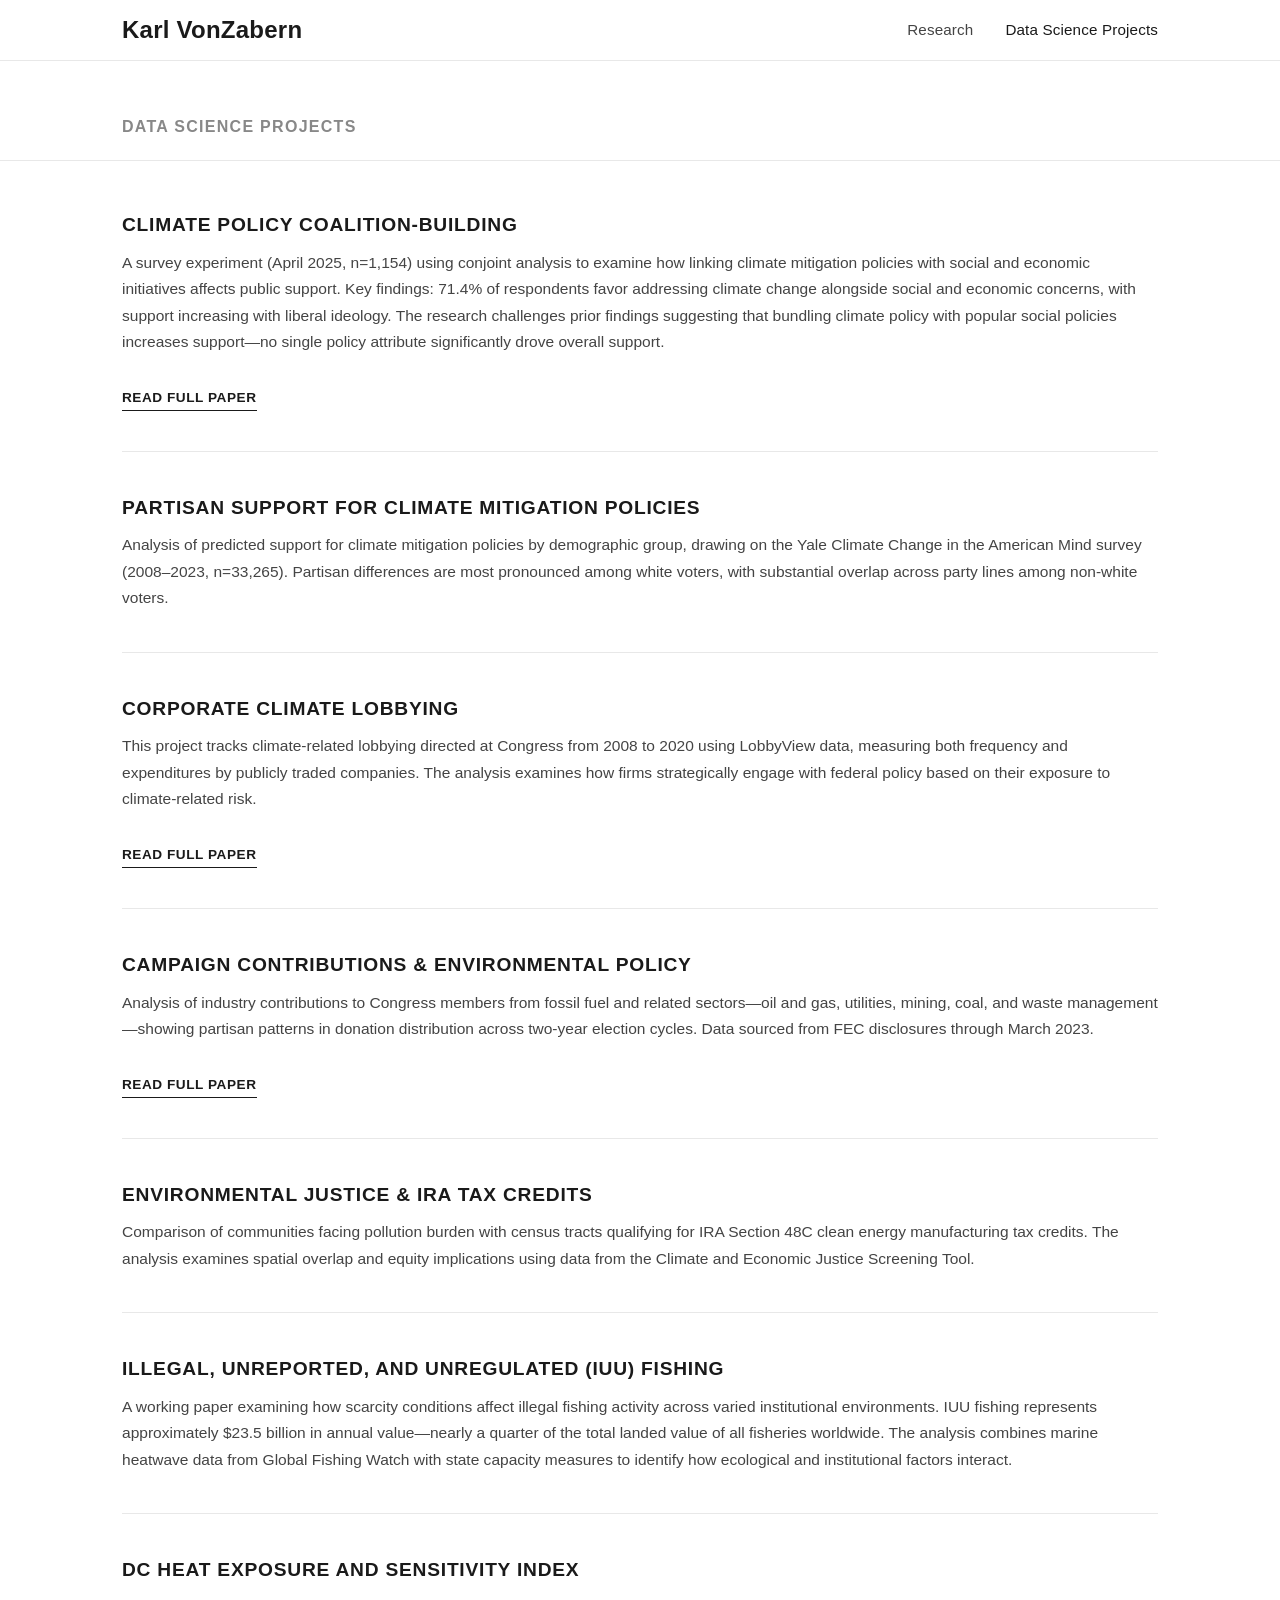
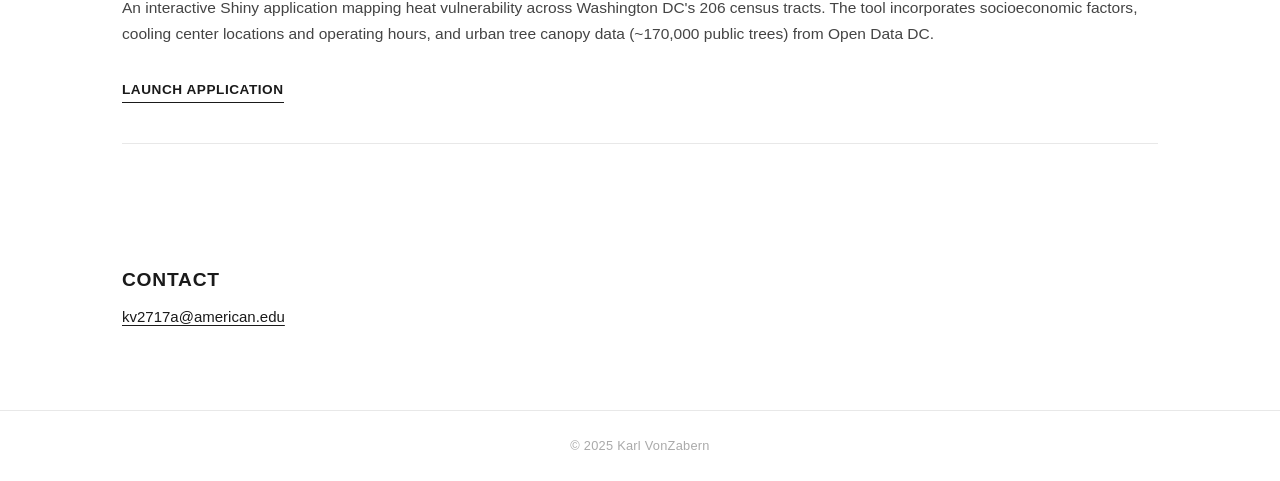
<file: data-science.html>
<!DOCTYPE html>
<html lang="en">
<head>
  <meta charset="UTF-8">
  <meta name="viewport" content="width=device-width, initial-scale=1.0">
  <title>Data Science Projects &mdash; Karl VonZabern</title>
  <link rel="stylesheet" href="style.css">
</head>
<body>

  <nav>
    <div class="nav-inner">
      <a class="nav-brand" href="index.html">Karl VonZabern</a>
      <ul class="nav-links">
        <li><a href="research.html">Research</a></li>
        <li><a href="data-science.html" class="active">Data Science Projects</a></li>
      </ul>
    </div>
  </nav>

  <main>
    <div class="page-header">
      <div class="container">
        <h1>Data Science Projects</h1>
      </div>
    </div>

    <div class="container">
      <div class="ds-grid">

        <div class="ds-section">
          <h2>Climate Policy Coalition-Building</h2>
          <p>A survey experiment (April 2025, n=1,154) using conjoint analysis to examine how linking climate mitigation policies with social and economic initiatives affects public support. Key findings: 71.4% of respondents favor addressing climate change alongside social and economic concerns, with support increasing with liberal ideology. The research challenges prior findings suggesting that bundling climate policy with popular social policies increases support&mdash;no single policy attribute significantly drove overall support.</p>
          <a class="ds-link" href="assets/pdfs/partisan-appeals.pdf" target="_blank" rel="noopener">Read Full Paper</a>
        </div>

        <div class="ds-section">
          <h2>Partisan Support for Climate Mitigation Policies</h2>
          <p>Analysis of predicted support for climate mitigation policies by demographic group, drawing on the Yale Climate Change in the American Mind survey (2008&ndash;2023, n=33,265). Partisan differences are most pronounced among white voters, with substantial overlap across party lines among non-white voters.</p>
        </div>

        <div class="ds-section">
          <h2>Corporate Climate Lobbying</h2>
          <p>This project tracks climate-related lobbying directed at Congress from 2008 to 2020 using LobbyView data, measuring both frequency and expenditures by publicly traded companies. The analysis examines how firms strategically engage with federal policy based on their exposure to climate-related risk.</p>
          <a class="ds-link" href="https://www.dropbox.com/scl/fi/wukqt7dxbmwt7t8exwmgw/VonZabern_Firm_level_Climate_Exposure_and_Partisan_Lobbying-23.pdf?rlkey=s1xdamuc2t0bclga7ct4xu8k5&st=a3t7ik72&dl=0" target="_blank" rel="noopener">Read Full Paper</a>
        </div>

        <div class="ds-section">
          <h2>Campaign Contributions &amp; Environmental Policy</h2>
          <p>Analysis of industry contributions to Congress members from fossil fuel and related sectors&mdash;oil and gas, utilities, mining, coal, and waste management&mdash;showing partisan patterns in donation distribution across two-year election cycles. Data sourced from FEC disclosures through March 2023.</p>
          <a class="ds-link" href="https://www.dropbox.com/scl/fi/32cnxrj7227rgiv7oj2rk/Making_and_Breaking_Party_Lines__The_Role_of_Interest_Group_Contributions_on_Environmental_Policy_in_the_U_S__Congress-6.pdf?rlkey=dcsbb9pmfwpg85cl24ihm55hl&st=gaicptfl&dl=0" target="_blank" rel="noopener">Read Full Paper</a>
        </div>

        <div class="ds-section">
          <h2>Environmental Justice &amp; IRA Tax Credits</h2>
          <p>Comparison of communities facing pollution burden with census tracts qualifying for IRA Section 48C clean energy manufacturing tax credits. The analysis examines spatial overlap and equity implications using data from the Climate and Economic Justice Screening Tool.</p>
        </div>

        <div class="ds-section">
          <h2>Illegal, Unreported, and Unregulated (IUU) Fishing</h2>
          <p>A working paper examining how scarcity conditions affect illegal fishing activity across varied institutional environments. IUU fishing represents approximately $23.5 billion in annual value&mdash;nearly a quarter of the total landed value of all fisheries worldwide. The analysis combines marine heatwave data from Global Fishing Watch with state capacity measures to identify how ecological and institutional factors interact.</p>
        </div>

        <div class="ds-section">
          <h2>DC Heat Exposure and Sensitivity Index</h2>
          <p>An interactive Shiny application mapping heat vulnerability across Washington DC's 206 census tracts. The tool incorporates socioeconomic factors, cooling center locations and operating hours, and urban tree canopy data (~170,000 public trees) from Open Data DC.</p>
          <a class="ds-link" href="https://karlvonzabern.shinyapps.io/DC-Heat-Exposure-and-Sensitivity/" target="_blank" rel="noopener">Launch Application</a>
        </div>

      </div>

      <div class="contact-section">
        <h2>Contact</h2>
        <p>
          <a href="mailto:kv2717a@american.edu">kv2717a@american.edu</a>
        </p>
      </div>
    </div>
  </main>

  <footer>
    <div class="container">
      &copy; 2025 Karl VonZabern
    </div>
  </footer>

</body>
</html>
</file>
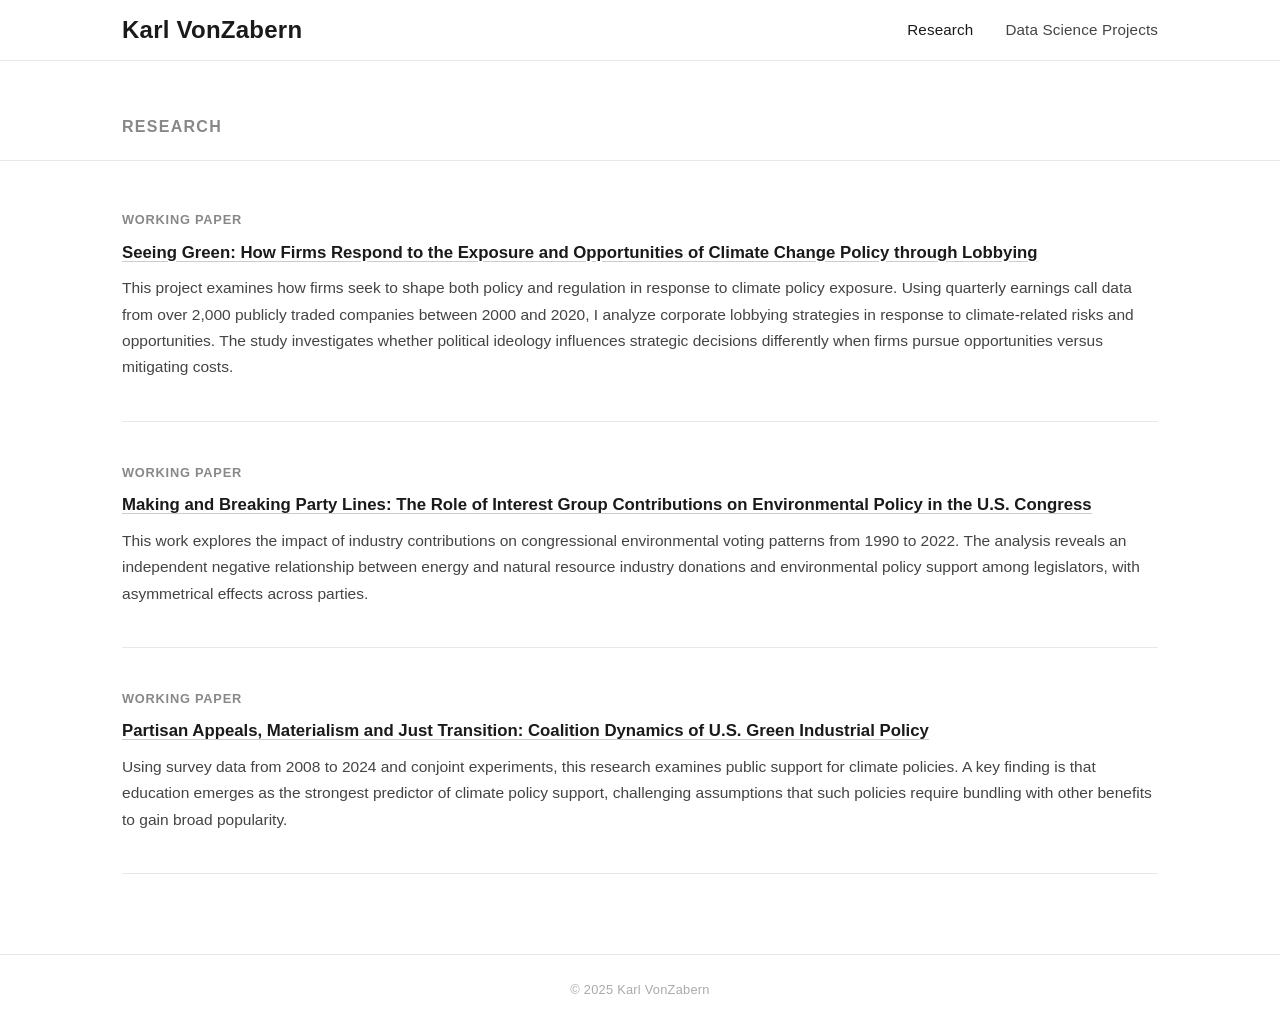
<file: research.html>
<!DOCTYPE html>
<html lang="en">
<head>
  <meta charset="UTF-8">
  <meta name="viewport" content="width=device-width, initial-scale=1.0">
  <title>Research &mdash; Karl VonZabern</title>
  <link rel="stylesheet" href="style.css">
</head>
<body>

  <nav>
    <div class="nav-inner">
      <a class="nav-brand" href="index.html">Karl VonZabern</a>
      <ul class="nav-links">
        <li><a href="research.html" class="active">Research</a></li>
        <li><a href="data-science.html">Data Science Projects</a></li>
      </ul>
    </div>
  </nav>

  <main>
    <div class="page-header">
      <div class="container">
        <h1>Research</h1>
      </div>
    </div>

    <div class="container">
      <div class="research-list">

        <div class="research-item">
          <div class="research-status">Working Paper</div>
          <h3>
            <a href="https://www.dropbox.com/scl/fi/wukqt7dxbmwt7t8exwmgw/VonZabern_Firm_level_Climate_Exposure_and_Partisan_Lobbying-23.pdf?rlkey=s1xdamuc2t0bclga7ct4xu8k5&st=a3t7ik72&dl=0" target="_blank" rel="noopener">
              Seeing Green: How Firms Respond to the Exposure and Opportunities of Climate Change Policy through Lobbying
            </a>
          </h3>
          <p>This project examines how firms seek to shape both policy and regulation in response to climate policy exposure. Using quarterly earnings call data from over 2,000 publicly traded companies between 2000 and 2020, I analyze corporate lobbying strategies in response to climate-related risks and opportunities. The study investigates whether political ideology influences strategic decisions differently when firms pursue opportunities versus mitigating costs.</p>
        </div>

        <div class="research-item">
          <div class="research-status">Working Paper</div>
          <h3>
            <a href="https://www.dropbox.com/scl/fi/32cnxrj7227rgiv7oj2rk/Making_and_Breaking_Party_Lines__The_Role_of_Interest_Group_Contributions_on_Environmental_Policy_in_the_U_S__Congress-6.pdf?rlkey=dcsbb9pmfwpg85cl24ihm55hl&st=gaicptfl&dl=0" target="_blank" rel="noopener">
              Making and Breaking Party Lines: The Role of Interest Group Contributions on Environmental Policy in the U.S. Congress
            </a>
          </h3>
          <p>This work explores the impact of industry contributions on congressional environmental voting patterns from 1990 to 2022. The analysis reveals an independent negative relationship between energy and natural resource industry donations and environmental policy support among legislators, with asymmetrical effects across parties.</p>
        </div>

        <div class="research-item">
          <div class="research-status">Working Paper</div>
          <h3>
            <a href="assets/pdfs/partisan-appeals.pdf" target="_blank" rel="noopener">
              Partisan Appeals, Materialism and Just Transition: Coalition Dynamics of U.S. Green Industrial Policy
            </a>
          </h3>
          <p>Using survey data from 2008 to 2024 and conjoint experiments, this research examines public support for climate policies. A key finding is that education emerges as the strongest predictor of climate policy support, challenging assumptions that such policies require bundling with other benefits to gain broad popularity.</p>
        </div>

      </div>
    </div>
  </main>

  <footer>
    <div class="container">
      &copy; 2025 Karl VonZabern
    </div>
  </footer>

</body>
</html>
</file>
<file: style.css>
/* === Reset & Base === */
*, *::before, *::after {
  box-sizing: border-box;
  margin: 0;
  padding: 0;
}

html {
  scroll-behavior: smooth;
}

body {
  font-family: 'Helvetica Neue', Helvetica, Arial, sans-serif;
  font-size: 15px;
  line-height: 1.7;
  color: #1a1a1a;
  background: #ffffff;
}

a {
  color: inherit;
  text-decoration: none;
}

img {
  max-width: 100%;
  display: block;
}

/* === Typography === */
h1 {
  font-size: 2rem;
  font-weight: 700;
  letter-spacing: -0.02em;
  line-height: 1.2;
  margin-bottom: 1.5rem;
}

h2 {
  font-size: 1.2rem;
  font-weight: 700;
  letter-spacing: 0.04em;
  text-transform: uppercase;
  margin-bottom: 0.5rem;
  color: #1a1a1a;
}

h3 {
  font-size: 1.05rem;
  font-weight: 700;
  line-height: 1.4;
  margin-bottom: 0.5rem;
}

p {
  margin-bottom: 1.1rem;
  color: #2a2a2a;
}

p:last-child {
  margin-bottom: 0;
}

/* === Layout === */
.container {
  max-width: 1100px;
  margin: 0 auto;
  padding: 0 2rem;
}

/* === Navigation === */
nav {
  position: sticky;
  top: 0;
  z-index: 100;
  background: #ffffff;
  border-bottom: 1px solid #e8e8e8;
}

.nav-inner {
  max-width: 1100px;
  margin: 0 auto;
  padding: 0 2rem;
  height: 60px;
  display: flex;
  align-items: center;
  justify-content: space-between;
}

.nav-brand {
  font-size: 1.5rem;
  font-weight: 600;
  letter-spacing: 0.01em;
  color: #1a1a1a;
}

.nav-brand:hover {
  color: #555;
}

.nav-links {
  display: flex;
  gap: 2rem;
  list-style: none;
}

.nav-links a {
  font-size: 0.95rem;
  font-weight: 400;
  letter-spacing: 0.01em;
  color: #444;
  transition: color 0.15s;
}

.nav-links a:hover,
.nav-links a.active {
  color: #1a1a1a;
}

/* === Home Page === */
.home-hero {
  padding: 5rem 0 4rem;
}

.home-hero .container {
  display: grid;
  grid-template-columns: 1fr 1fr;
  gap: 4rem;
  align-items: start;
}

.hero-image img {
  width: 100%;
  height: auto;
  object-fit: cover;
}

.hero-text {
  border-top: 1px solid #1a1a1a;
  padding-top: 1.5rem;
}

.hero-text h1 {
  font-size: 2.2rem;
  margin-bottom: 1.8rem;
}

/* === Page Header === */
.page-header {
  padding: 3.5rem 0 1.5rem;
  border-bottom: 1px solid #e8e8e8;
  margin-bottom: 3rem;
}

.page-header h1 {
  font-size: 1rem;
  font-weight: 600;
  letter-spacing: 0.08em;
  text-transform: uppercase;
  color: #888;
  margin-bottom: 0;
}

/* === Research Page === */
.research-list {
  padding-bottom: 5rem;
}

.research-item {
  padding: 2.5rem 0;
  border-bottom: 1px solid #e8e8e8;
}

.research-item:first-child {
  padding-top: 0;
}

.research-item h3 a {
  color: #1a1a1a;
  text-decoration: underline;
  text-decoration-color: #ccc;
  text-underline-offset: 3px;
  transition: text-decoration-color 0.15s;
}

.research-item h3 a:hover {
  text-decoration-color: #1a1a1a;
}

.research-status {
  font-size: 0.8rem;
  font-weight: 600;
  letter-spacing: 0.06em;
  text-transform: uppercase;
  color: #888;
  margin-bottom: 0.6rem;
}

.research-item p {
  font-size: 0.97rem;
  color: #444;
  margin-top: 0.7rem;
}

/* === Data Science Page === */
.ds-grid {
  padding-bottom: 5rem;
}

.ds-section {
  padding: 2.5rem 0;
  border-bottom: 1px solid #e8e8e8;
}

.ds-section:first-child {
  padding-top: 0;
}

.ds-section p {
  font-size: 0.97rem;
  color: #444;
}

.ds-section .ds-link {
  display: inline-block;
  margin-top: 0.8rem;
  font-size: 0.85rem;
  font-weight: 600;
  letter-spacing: 0.04em;
  text-transform: uppercase;
  color: #1a1a1a;
  border-bottom: 1px solid #1a1a1a;
  padding-bottom: 1px;
  transition: opacity 0.15s;
}

.ds-section .ds-link:hover {
  opacity: 0.55;
}

.ds-section img {
  display: block;
  width: 75%;
  height: auto;
  margin: 1.2rem auto;
}

.ds-embed {
  width: 100%;
  height: 620px;
  border: none;
  margin: 1.2rem 0;
  display: block;
}

/* === Contact Section === */
.contact-section {
  padding: 2.5rem 0 5rem;
}

.contact-section p {
  color: #444;
}

.contact-section a {
  color: #1a1a1a;
  text-decoration: underline;
  text-underline-offset: 3px;
}

/* === Footer === */
footer {
  border-top: 1px solid #e8e8e8;
  padding: 1.5rem 0;
  text-align: center;
  font-size: 0.8rem;
  color: #aaa;
  letter-spacing: 0.02em;
}

/* === Responsive === */
@media (max-width: 768px) {
  .home-hero {
    padding: 3rem 0 2.5rem;
  }

  .home-hero .container {
    grid-template-columns: 1fr;
    gap: 2rem;
  }

  .hero-image {
    order: -1;
  }

  .hero-text h1 {
    font-size: 1.7rem;
  }

  .nav-links {
    gap: 1.2rem;
  }

  .nav-links a {
    font-size: 0.8rem;
  }
}

@media (max-width: 480px) {
  .container {
    padding: 0 1.2rem;
  }

  .nav-inner {
    padding: 0 1.2rem;
  }
}
</file>
